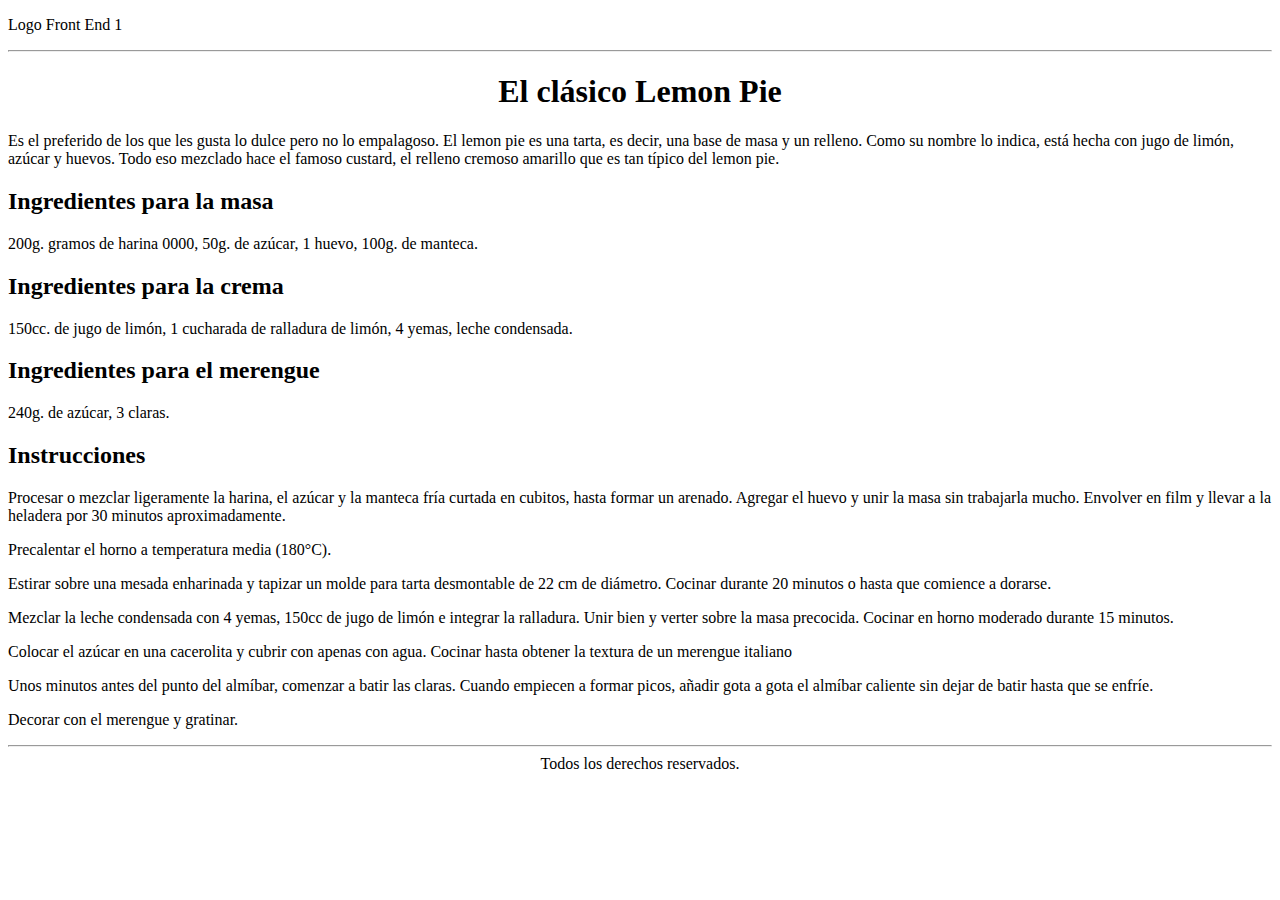
<file: index.html>
<!DOCTYPE html>
<html>
    <head>
        <meta charset="utf-8">
    </head>
    <body>
        <header>
            <p>Logo Front End 1</p>
        </header>
        <hr>
        <h1 align="center">El clásico Lemon Pie</h1>
        <p>Es el preferido de los que les gusta lo dulce pero no lo empalagoso. El lemon pie es una tarta, es decir, una base de masa y un relleno. Como su nombre lo indica, está hecha con jugo de limón, azúcar y huevos. Todo eso mezclado hace el famoso custard, el relleno cremoso amarillo que es tan típico del lemon pie.</p>
        <h2>Ingredientes para la masa</h2>
        <p>200g. gramos de harina 0000, 50g. de azúcar, 1 huevo, 100g. de manteca.</p>
        <h2>Ingredientes para la crema</h2>
        <p>150cc. de jugo de limón, 1 cucharada de ralladura de limón, 4 yemas, leche condensada.</p>
        <h2>Ingredientes para el merengue</h2>
        <p>240g. de azúcar, 3 claras.</p>
        <h2>Instrucciones</h2>
        <p>Procesar o mezclar ligeramente la harina, el azúcar y la manteca fría curtada en cubitos, hasta formar un arenado. Agregar el huevo y unir la masa sin trabajarla mucho. Envolver en film y llevar a la heladera por 30 minutos aproximadamente.</p>
        <p>Precalentar el horno a temperatura media (180°C).</p>
        <p>Estirar sobre una mesada enharinada y tapizar un molde para tarta desmontable de 22 cm de diámetro. Cocinar durante 20 minutos o hasta que comience a dorarse.</p>
        <p>Mezclar la leche condensada con 4 yemas, 150cc de jugo de limón e integrar la ralladura. Unir bien y verter sobre la masa precocida. Cocinar en horno moderado durante 15 minutos.</p>
        <p>Colocar el azúcar en una cacerolita y cubrir con apenas con agua. Cocinar hasta obtener la textura de un merengue italiano</p>
        <p>Unos minutos antes del punto del almíbar, comenzar a batir las claras. Cuando empiecen a formar picos, añadir gota a gota el almíbar caliente sin dejar de batir hasta que se enfríe.</p>
        <p>Decorar con el merengue y gratinar.</p>
        <hr>
        <footer align="center">Todos los derechos reservados.</footer>
    </body>
</html>
</file>
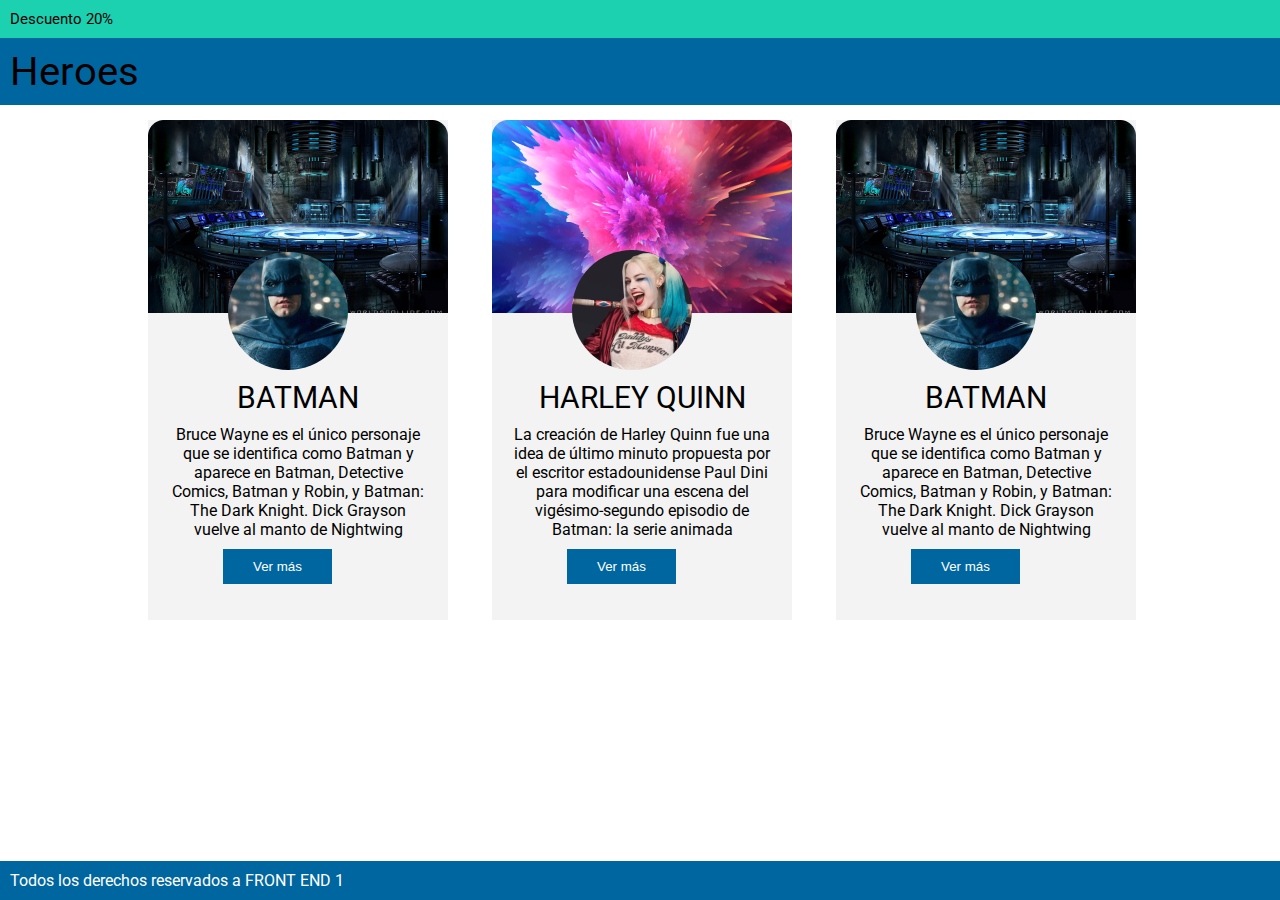
<file: Clase10-superheroes/index.html>
<!DOCTYPE html>
<html>
    <head>
        <meta charset="UTF-8">
        <meta http-equiv="X-UA-Compatible" content="IE=edge">
        <meta name="viewport" content="width=device-width, initial-scale=1.0">
        <link rel="stylesheet" href="css/styles.css">
        <link rel="stylesheet" href="https://use.fontawesome.com/releases/v5.8.1/css/all.css" integrity="sha384-50oBUHEmvpQ+1lW4y57PTFmhCaXp0ML5d60M1M7uH2+nqUivzIebhndOJK28anvf" crossorigin="anonymous">
        <title>Superheroes</title>
    </head>
</html>
<body>
    <header>
        <section class="header__discount">
            <p>Descuento 20%</p>
        </section>
        <section class="header__main-tittle">
            <p>Heroes</p>
        </section>
    </header>
    <main class="content">
        <article class="content__profile-box">
            <div class="content__profile-background">
                <img src="images/batman-background.png" alt="fondo perfil batman">
                <i class="fas fa-heart profile-background-icon"></i>
            </div>
            <div class="content__profile-picture">
                <img src="images/batman.png" alt="foto de perfil de batman">
            </div>
            <div class="content__profile-text">
                <p class="profile-name">batman</p>
                <p>Bruce Wayne es el único personaje que se identifica como Batman y aparece en Batman, Detective Comics, Batman y Robin, y Batman: The Dark Knight. Dick Grayson vuelve al manto de Nightwing</p>
                <button class="profile-button">Ver más</button>
            </div>
        </article>
        <article class="content__profile-box">
            <div class="content__profile-background">
                <img src="images/harley-quinn-background.png" alt="fondo perfil harley quinn">
                <i class="fas fa-heart profile-background-icon"></i>
            </div>
            <div class="content__profile-picture">
                <img src="images/harley-quinn.png" alt="foto de perfil de harley quinn">
            </div>
            <div class="content__profile-text">
                <p class="profile-name">harley quinn</p>
                <p>La creación de Harley Quinn fue una idea de último minuto propuesta por el escritor estadounidense Paul Dini para modificar una escena del vigésimo-segundo episodio de Batman: la serie animada</p>
                <button class="profile-button">Ver más</button>
            </div>
        </article>
        <article class="content__profile-box">
            <div class="content__profile-background">
                <img src="images/batman-background.png" alt="fondo perfil batman">
                <i class="fas fa-heart profile-background-icon"></i>
            </div>
            <div class="content__profile-picture">
                <img src="images/batman.png" alt="foto de perfil de batman">
            </div>
            <div class="content__profile-text">
                <p class="profile-name">batman</p>
                <p>Bruce Wayne es el único personaje que se identifica como Batman y aparece en Batman, Detective Comics, Batman y Robin, y Batman: The Dark Knight. Dick Grayson vuelve al manto de Nightwing</p>
                <button class="profile-button">Ver más</button>
            </div>
        </article>
    </main>
    <footer>
        <p>Todos los derechos reservados a FRONT END 1</p>
    </footer>
</body>
</file>
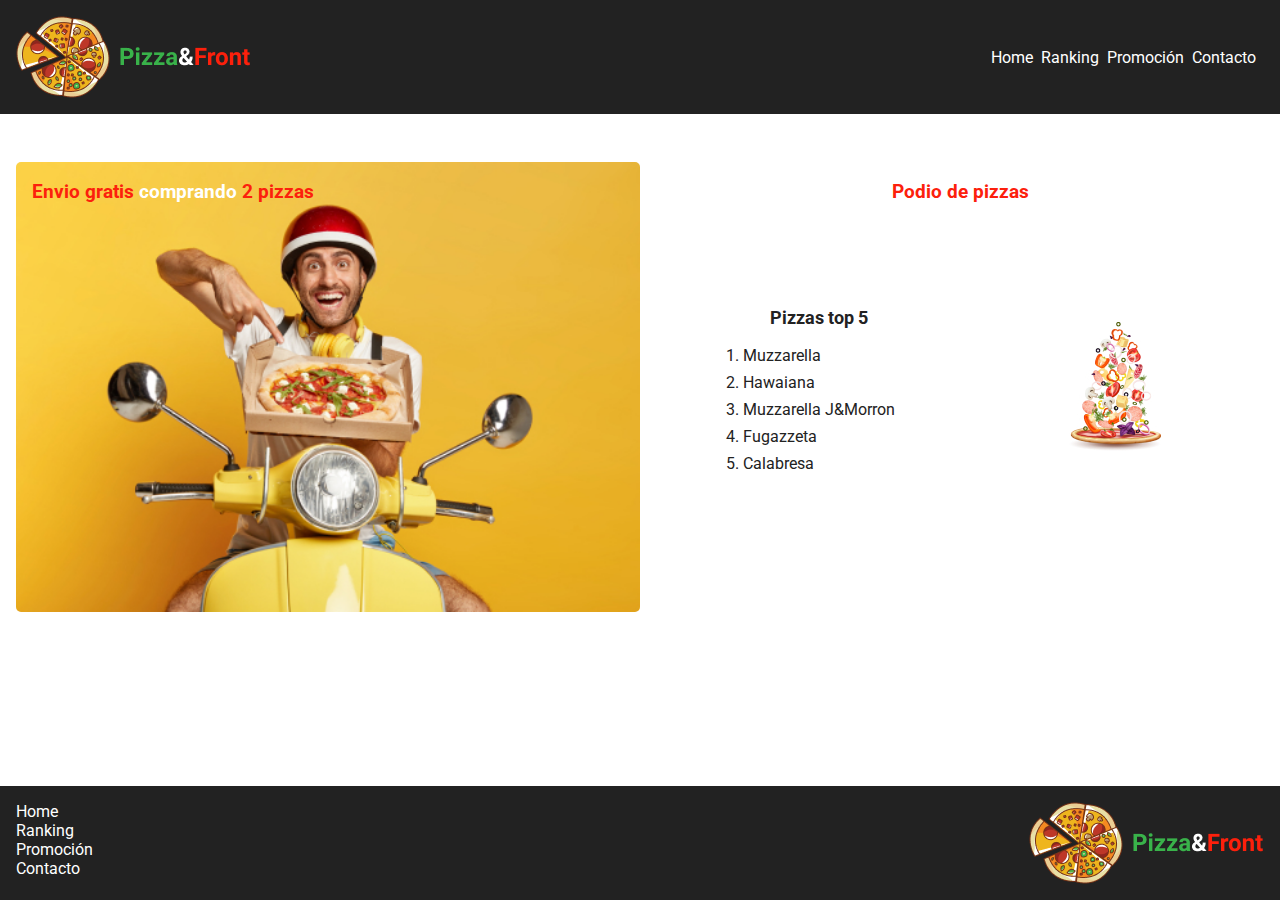
<file: Clase11-pizza/index.html>
<!DOCTYPE html>
<html>
    <head>
        <meta charset="UTF-8">
        <meta http-equiv="X-UA-Compatible" content="IE=edge">
        <meta name="viewport" content="width=device-width, initial-scale=1.0">
        <link rel="stylesheet" href="css/style.css">
        <link rel="stylesheet" href="https://use.fontawesome.com/releases/v5.8.1/css/all.css" integrity="sha384-50oBUHEmvpQ+1lW4y57PTFmhCaXp0ML5d60M1M7uH2+nqUivzIebhndOJK28anvf" crossorigin="anonymous">
        <title>Pizza&Front</title>
    </head>
</html>
<body>
    <header>
        <img src="img/Logo.png" alt="Logo Pizza & Front">
        <nav class="main-nav">
            <a href="">Home</a>
            <a href="">Ranking</a>
            <a href="">Promoción</a>
            <a href="">Contacto</a>
        </nav>
    </header>
    <main>
        <section class="main-content">
            <article class="delivery">
                <p>Envio gratis <span>comprando</span> 2 pizzas</p>
            </article>
            <article class="podium">
                <p>Podio de pizzas</p>
                <div class="position">
                    <div>
                        <p>Pizzas top 5</p>
                        <ol>
                            <li>Muzzarella</li>
                            <li>Hawaiana</li>
                            <li>Muzzarella J&Morron</li>
                            <li>Fugazzeta</li>
                            <li>Calabresa</li>
                        </ol>
                    </div>
                    <img src="img/PizzaFalling.jpg" alt="">
                </div>
            </article>
        </section>
    </main>
    <footer>
        <img src="img/Logo.png" alt="Logo Pizza & Front">
        <nav class="main-nav">
            <a href="">Home</a>
            <a href="">Ranking</a>
            <a href="">Promoción</a>
            <a href="">Contacto</a>
        </nav>
    </footer>
</body>
</file>
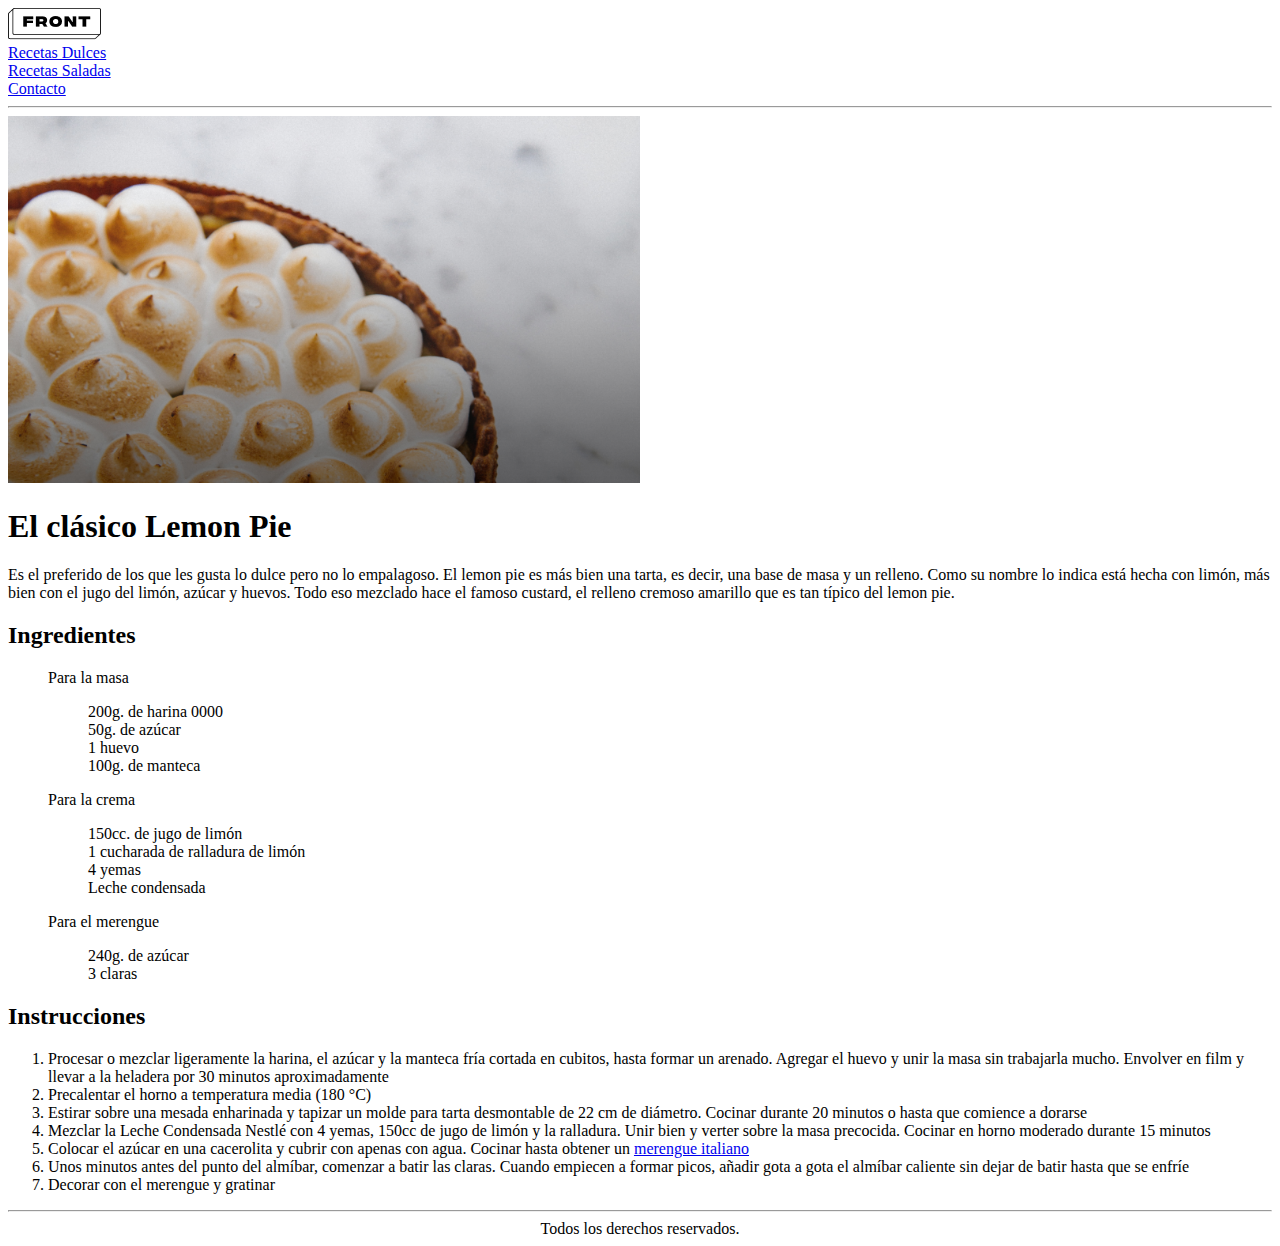
<file: Clase5-lemon-pie/index.html>
<!DOCTYPE html>
<html>
    <head>
        <meta charset="utf-8">
    </head>
    <body>
        <header>
            <img src="images/LOGO.png" alt="Logo Front"><br>
            <a href="https://www.recetasderechupete.com/todas/recetas/postres-dulces/" target="_blank">Recetas Dulces</a><br>
            <a href="https://www.maizena.com.ar/recetas/recetas-saladas.html" target="_blank">Recetas Saladas</a><br>
            <a href="mailto:ara.gonzalez92@gmail.com">Contacto</a>
        </header>
        <main>
            <hr>
            <img src="images/lemon-pie.png" alt="Lemon pie foto" width="50%" height="50%"><br>
            <h1>El clásico Lemon Pie</h1>
            <section>
                <p>Es el preferido de los que les gusta lo dulce pero no lo empalagoso. El lemon pie es más bien una tarta, es decir, una base de masa y un relleno. Como su nombre lo indica está hecha con limón, más bien con el jugo del limón, azúcar y huevos. Todo eso mezclado hace el famoso custard, el relleno cremoso amarillo que es tan típico del lemon pie.</p>
            </section>
            <section>
                <h2>Ingredientes</h2>
            <ul type="none">
                <li>
                    <p>Para la masa</p>
                    <ul type="none">
                        <li>200g. de harina 0000</li>
                        <li>50g. de azúcar</li>
                        <li>1 huevo</li>
                        <li>100g. de manteca</li>
                    </ul>
                </li>
                <li>
                    <p>Para la crema</p>
                    <ul type="none">
                        <li>150cc. de jugo de limón</li>
                        <li>1 cucharada de ralladura de limón</li>
                        <li>4 yemas</li>
                        <li>Leche condensada</li>
                    </ul>
                </li>
                <li>
                    <p>Para el merengue</p>
                    <ul type="none">
                        <li>240g. de azúcar</li>
                        <li>3 claras</li>
                    </ul>
                </li>
            </ul>
            </section>
            <section>
                <h2>Instrucciones</h2>
                <ol>
                    <li>Procesar o mezclar ligeramente la harina, el azúcar y la manteca fría cortada en cubitos, hasta formar un arenado. Agregar el huevo y unir la masa sin trabajarla mucho. Envolver en film y llevar a la heladera por 30 minutos aproximadamente</li>
                    <li>Precalentar el horno a temperatura media (180 °C)</li>
                    <li>Estirar sobre una mesada enharinada y tapizar un molde para tarta desmontable de 22 cm de diámetro. Cocinar durante 20 minutos o hasta que comience a dorarse</li>
                    <li>Mezclar la Leche Condensada Nestlé con 4 yemas, 150cc de jugo de limón y la ralladura. Unir bien y verter sobre la masa precocida. Cocinar en horno moderado durante 15 minutos</li>
                    <li>Colocar el azúcar en una cacerolita y cubrir con apenas con agua. Cocinar hasta obtener un <a href="https://www.mykaramelli.com/blog/receta-de-merengue-italiano-paso-a-paso/" target="_blank">merengue italiano</a></li>
                    <li>Unos minutos antes del punto del almíbar, comenzar a batir las claras. Cuando empiecen a formar picos, añadir gota a gota el almíbar caliente sin dejar de batir hasta que se enfríe</li>
                    <li>Decorar con el merengue y gratinar</li>
                </ol>
            </section>
            <hr>
        </main>
        <footer align="center">Todos los derechos reservados.</footer>
    </body>
</html>
</file>
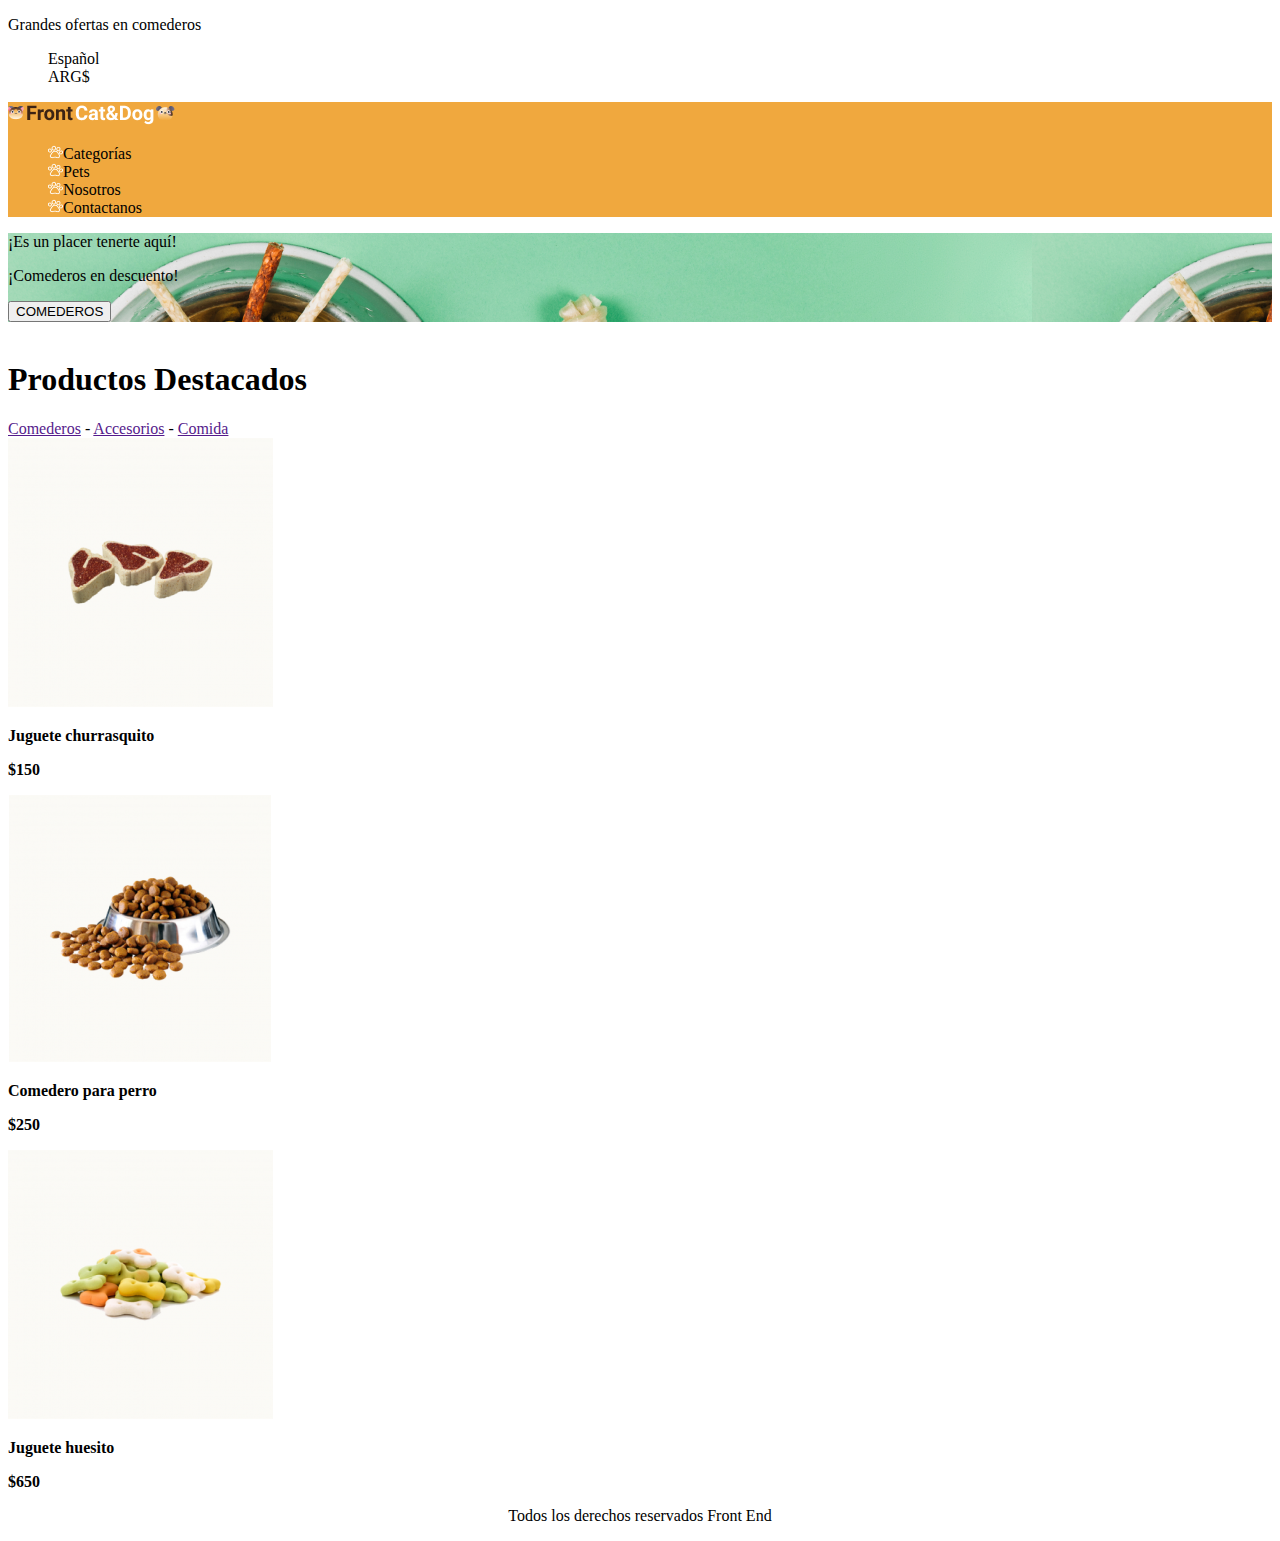
<file: Clase6-petshop/index.html>
<!DOCTYPE html>
<html>
<head>
    <meta charset="UTF-8">
    <meta http-equiv="X-UA-Compatible" content="IE=edge">
    <meta name="viewport" content="width=device-width, initial-scale=1.0">
    <title>FrontCat&Dog</title>
</head>
<body>
    <header>
        <section>
            <p>Grandes ofertas en comederos</p>
            <nav>
                <ul type="none">
                    <li>Español</li>
                    <li>ARG$</li>
                </ul>
            </nav>
        </section>
        <section style="background: #F0A83E;">
            <img src="img/logo.png" alt="FrontCat&Dog logo">
            <nav>
                <ul type="none">
                    <li><img src="img/pawprint.png" alt="huella menú">Categorías</li>
                    <li><img src="img/pawprint.png" alt="huella menú">Pets</li>
                    <li><img src="img/pawprint.png" alt="huella menú">Nosotros</li>
                    <li><img src="img/pawprint.png" alt="huella menú">Contactanos</li>
                </ul>
            </nav>
        </section>
    </header>
    <main>
        <section style="background-image: url('img/banner.png');">
            <p>¡Es un placer tenerte aquí!</p>
            <p>¡Comederos en descuento!</p>
            <button>COMEDEROS</button>
        </section>
        <section>
            <img src="img/pawprint.png" alt="Huella sección productos">
            <h1>Productos Destacados</h1>
            <a href="">Comederos</a> <span>-</span> 
            <a href="">Accesorios</a> <span>-</span> 
            <a href="">Comida</a>
            <div>
                <img src="img/churrasquito.png" alt="Juguete churrasquito">
                <p><b>Juguete churrasquito</b></p>
                <p><b>$150</b></p>
            </div>
            <div>
                <img src="img/comedero.png" alt="Comedero para perro">
                <p><b>Comedero para perro</b></p>
                <p><b>$250</b></p>
            </div>
            <div>
                <img src="img/huesito.png" alt="Juguete huesito">
                <p><b>Juguete huesito</b></p>
                <p><b>$650</b></p>
            </div>
        </section>
    </main>
    <footer>
        <p align="center">Todos los derechos reservados Front End</p>
    </footer>
</body>
</html>
</file>
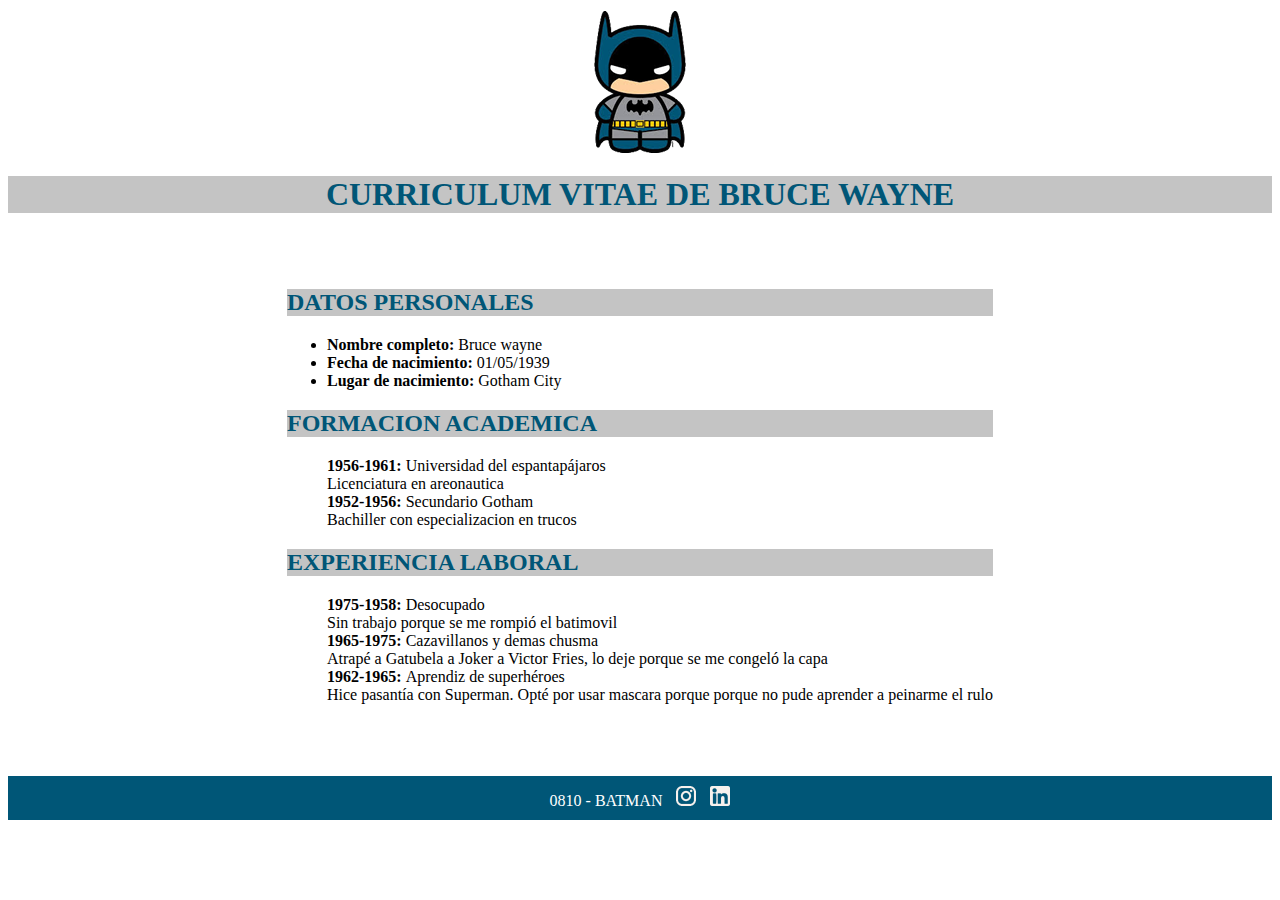
<file: Clase7-cv-bruce-wayne/index.html>
<!DOCTYPE html>
<html lang="en">
<head>
    <meta charset="UTF-8">
    <meta http-equiv="X-UA-Compatible" content="IE=edge">
    <meta name="viewport" content="width=device-width, initial-scale=1.0">
    <title>Bruce Wayne</title>
    <link href="css/styles.css" rel="stylesheet" >
</head>
<body>
    <header>
        <img src="img/Logo Batman.png" alt="Logo_Batman_Bruce Wayne">
        <h1 class="title-subtitle">Curriculum Vitae de Bruce Wayne</h1>
    </header>
    <main>
        <section>
            <article>
                <h2 class="title-subtitle">Datos personales</h2>
                <ul type="bullet">
                    <li><b>Nombre completo: </b>Bruce wayne</li>
                    <li><b>Fecha de nacimiento: </b>01/05/1939</li>
                    <li><b>Lugar de nacimiento: </b>Gotham City</li>
                </ul>
            </article>
                
            <article>
                <h2 class="title-subtitle">Formacion Academica</h2>
                <ul type="none">
                    <li><b>1956-1961: </b>Universidad del espantapájaros</li>
                    <li class="iden">Licenciatura en areonautica</li>
                    <li><b>1952-1956: </b>Secundario Gotham</li>
                    <li class="iden">Bachiller con especializacion en trucos</li>
                </ul>
            </article>
            
            <article>
                <h2 class="title-subtitle">Experiencia Laboral</h2>
                <ul type="none">
                    <li><b>1975-1958: </b>Desocupado</li>
                    <li class="iden">Sin trabajo porque se me rompió el batimovil</li>
                    <li><b>1965-1975: </b>Cazavillanos y demas chusma</li>
                    <li class="iden">Atrapé a Gatubela a Joker a Victor Fries, lo deje porque se me congeló la capa</li>
                    <li><b>1962-1965: </b>Aprendiz de superhéroes</li>
                    <li class="iden">Hice pasantía con Superman. Opté por usar mascara porque porque no pude aprender a peinarme el rulo</li>
                </ul>
            </article>
        </section>
    </main>
    <footer>
        <span>0810 - BATMAN</span>
        <img class="icono" src="img/ico_instagram.png" alt="Instagram ícono">
        <img class="icono" src="img/ico_linkedin.png" alt="LinkedIn ícono">
    </footer>
</body>
</html>
</file>
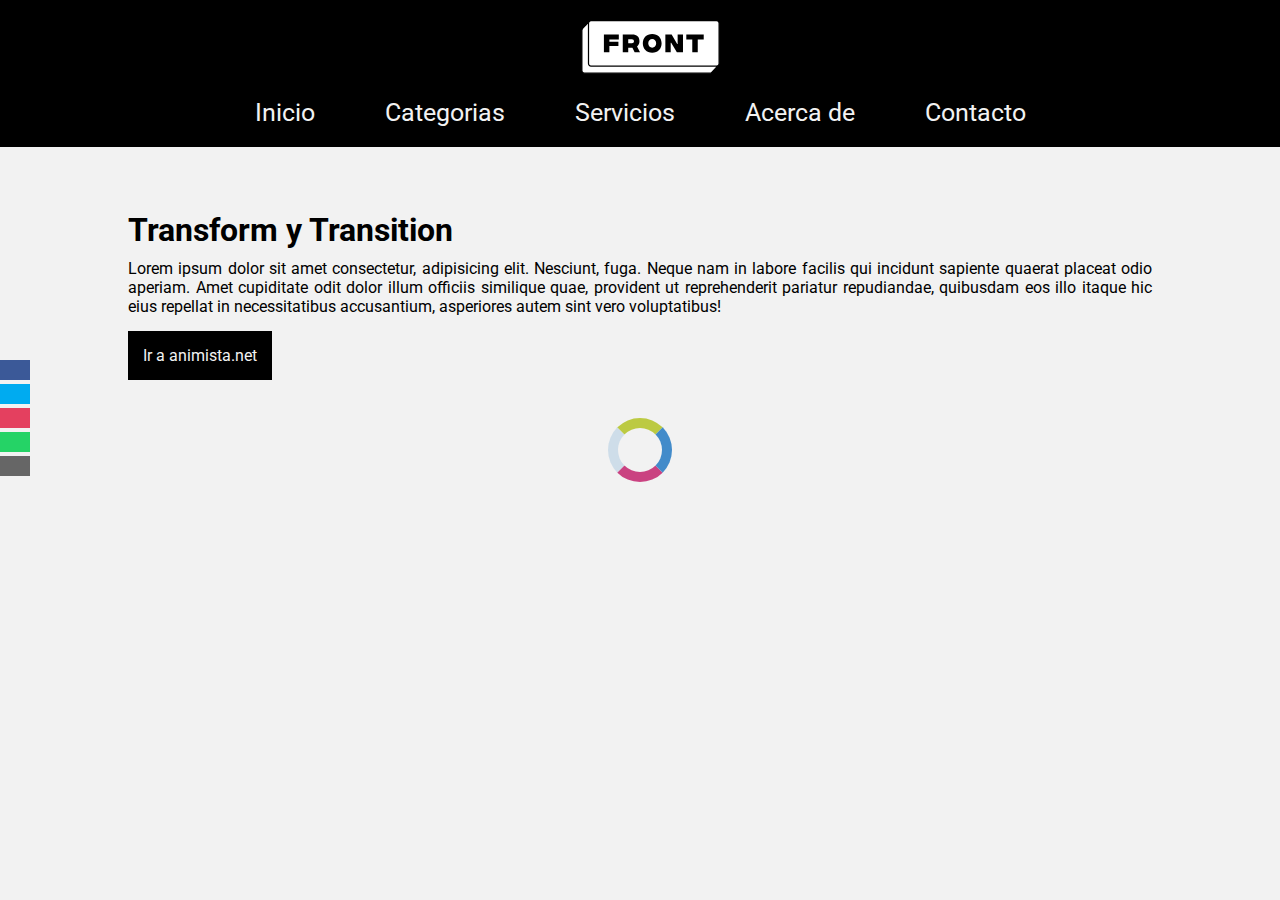
<file: clase_19_animaciones/index.html>
<!DOCTYPE html>
<html lang="es">
<head>
    <meta charset="UTF-8">
    <meta http-equiv="X-UA-Compatible" content="IE=edge">
    <meta name="viewport" content="width=device-width, initial-scale=1.0">
    <title>CSS avanzado</title>
    <link rel="stylesheet" href="https://use.fontawesome.com/releases/v5.15.3/css/all.css" integrity="sha384-SZXxX4whJ79/gErwcOYf+zWLeJdY/qpuqC4cAa9rOGUstPomtqpuNWT9wdPEn2fk" crossorigin="anonymous">
    <link rel="stylesheet" href="./css/style_base.css">

</head>
<body >
    <header>
        <img class="logo" src="img/logo.svg" alt="">
		<nav>
			<ul>
				<li><a href="#">Inicio</a></li>
				<li><a href="#">Categorias</a></li>
				<li><a href="#">Servicios</a></li>
				<li><a href="#">Acerca de</a></li>
				<li><a href="#">Contacto</a></li>
			</ul>
		</nav>
	</header>
    <aside class="social">
		<ul>
			<li><a href="#" target="_blank" class="icon-facebook"><i class="fab fa-facebook"></i></a></li>
			<li><a href="#" target="_blank" class="icon-twitter"><i class="fab fa-twitter"></i></a></li>
			<li><a href="#" target="_blank" class="icon-instagram"><i class="fas fa-camera"></i></a></li>
			<li><a href="#" target="_blank" class="icon-whatsapp"><i class="fas fa-comment"></i></a></li>
			<li><a href="mailto:lromiglia@digitalhouse.com" class="icon-mail"><i class="fas fa-envelope"></i></a></li>
		</ul>
    </aside>
    <section class="container ">
        <h1>Transform y Transition</h1>
        <p>Lorem ipsum dolor sit amet consectetur, adipisicing elit. Nesciunt, fuga. Neque nam in labore facilis qui incidunt sapiente quaerat placeat odio aperiam. Amet cupiditate odit dolor illum officiis similique quae, provident ut reprehenderit pariatur repudiandae, quibusdam eos illo itaque hic eius repellat in necessitatibus accusantium, asperiores autem sint vero voluptatibus!</p>
        <a href="https://animista.net/" target="_blank">Ir a animista.net</a>
        
    </section>
    <span class="spinner"></span>
</body>
</html>
</file>
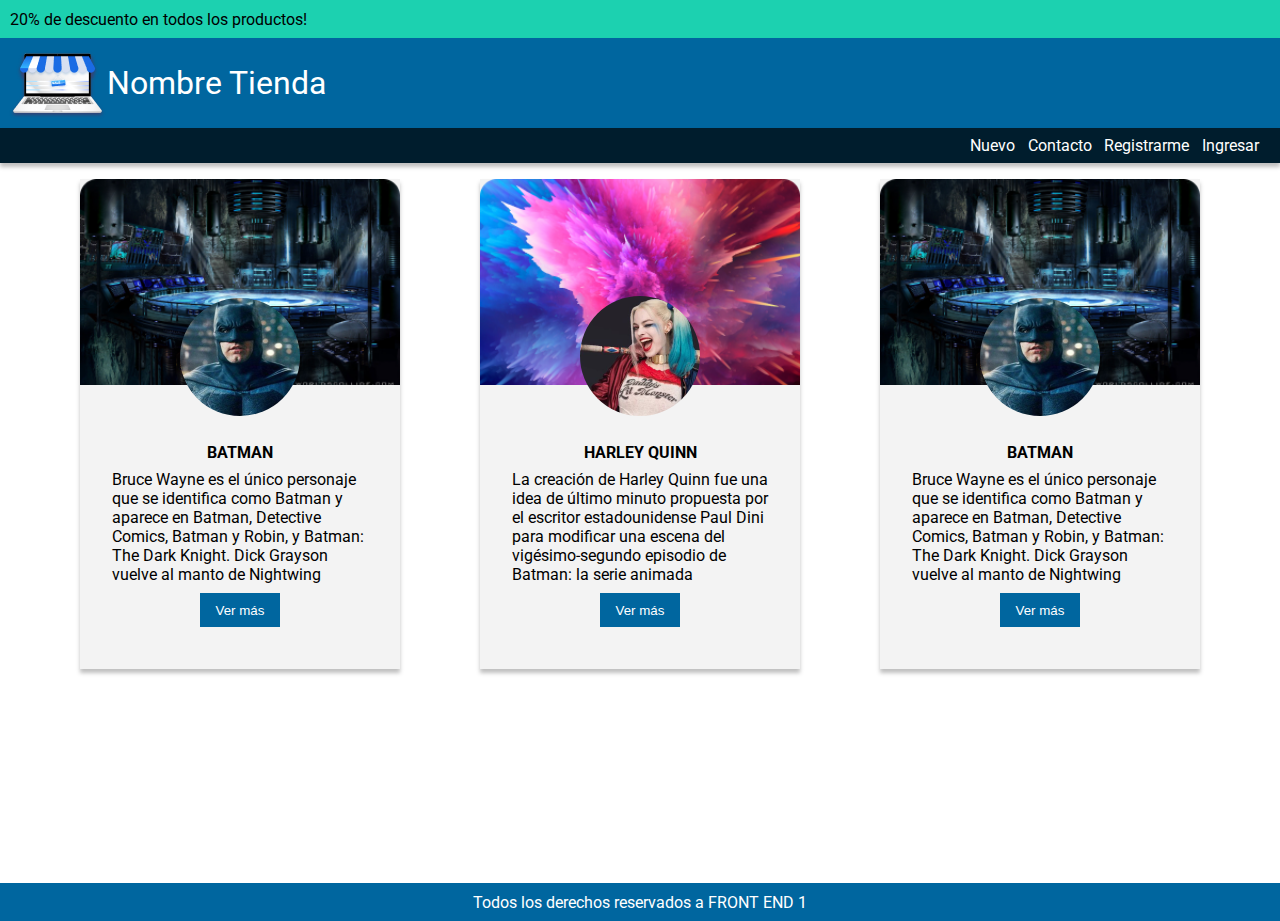
<file: superheroes/index.html>
<!DOCTYPE html>
<html>
    <head>
        <meta charset="UTF-8">
        <meta http-equiv="X-UA-Compatible" content="IE=edge">
        <meta name="viewport" content="width=device-width, initial-scale=1.0">
        <link rel="stylesheet" href="css/styles.css">
        <link rel="stylesheet" href="css/shared.css">
        <link rel="stylesheet" href="https://use.fontawesome.com/releases/v5.8.1/css/all.css" integrity="sha384-50oBUHEmvpQ+1lW4y57PTFmhCaXp0ML5d60M1M7uH2+nqUivzIebhndOJK28anvf" crossorigin="anonymous">
        <title>Superheroes</title>
    </head>
</html>
<body>
    <header>
        <section class="header__discount">
            <p>20% de descuento en todos los productos!</p>
        </section>
        <section class="header__main-section">
            <img src="images/Logo.png" alt="Logo de la tienda">
            <p>Nombre Tienda</p>
        </section>
        <nav class="header__nav">
            <a class="current-link" href="#">Superheroes</a>
            <a href="add-super.html">Nuevo</a>
            <a href="contacto.html">Contacto</a>
            <a href="registro.html">Registrarme</a>
            <a href="login.html">Ingresar</a>
        </nav>
    </header>
    <main>
        <section class="heroes-card">
            <article class="card__profile-box">
                <div class="card__profile-header">
                    <img class="header-background" src="images/batman-background.png" alt="fondo perfil batman">
                    <i class="fas fa-heart header-heart"></i>
                    <img class="header-picture" src="images/batman.png" alt="foto de perfil de batman">
                </div>
                <div class="card__profile-body">
                    <p class="hero-name">batman</p>
                    <p class="hero-description">Bruce Wayne es el único personaje que se identifica como Batman y aparece en Batman, Detective Comics, Batman y Robin, y Batman: The Dark Knight. Dick Grayson vuelve al manto de Nightwing</p>
                    <button class="body-button">Ver más</button>
                </div>
            </article>
            <article class="card__profile-box">
                <div class="card__profile-header">
                    <img class="header-background" src="images/harley-quinn-background.png" alt="fondo perfil batman">
                    <i class="fas fa-heart header-heart"></i>
                    <img class="header-picture" src="images/harley-quinn.png" alt="foto de perfil de harley quinn">
                </div>
                <div class="card__profile-body">
                    <p class="hero-name">harley quinn</p>
                    <p class="hero-description">La creación de Harley Quinn fue una idea de último minuto propuesta por el escritor estadounidense Paul Dini para modificar una escena del vigésimo-segundo episodio de Batman: la serie animada</p>
                    <button class="body-button">Ver más</button>
                </div>
            </article>
            <article class="card__profile-box">
                <div class="card__profile-header">
                    <img class="header-background" src="images/batman-background.png" alt="fondo perfil batman">
                    <i class="fas fa-heart header-heart"></i>
                    <img class="header-picture" src="images/batman.png" alt="foto de perfil de batman">
                </div>
                <div class="card__profile-body">
                    <p class="hero-name">batman</p>
                    <p class="hero-description">Bruce Wayne es el único personaje que se identifica como Batman y aparece en Batman, Detective Comics, Batman y Robin, y Batman: The Dark Knight. Dick Grayson vuelve al manto de Nightwing</p>
                    <button class="body-button">Ver más</button>
                </div>
            </article>
        </section>
    </main>
    <footer>
        <p>Todos los derechos reservados a FRONT END 1</p>
    </footer>
</body>
</file>
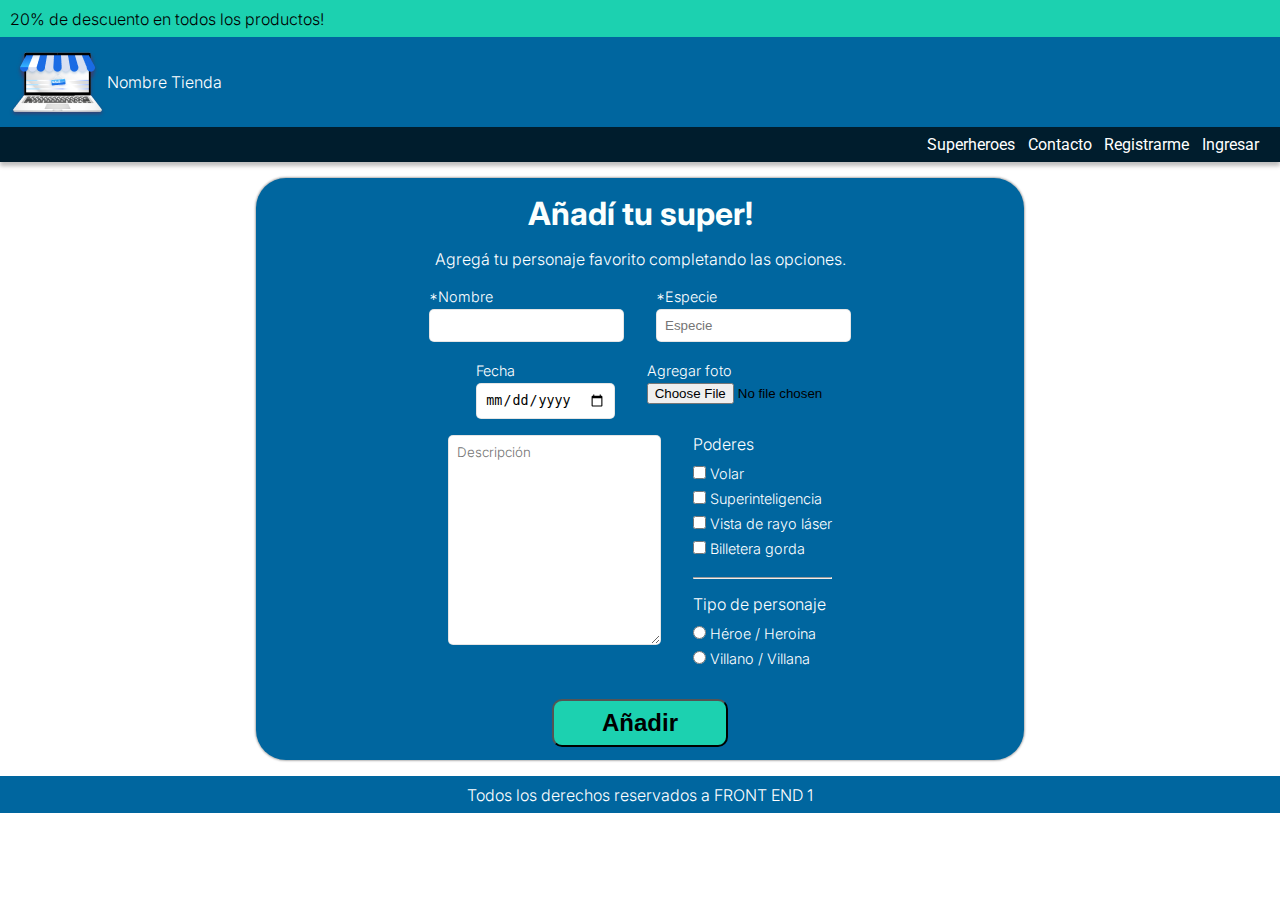
<file: superheroes/add-super.html>
<!DOCTYPE html>
<html>
    <head>
        <meta charset="UTF-8">
        <meta http-equiv="X-UA-Compatible" content="IE=edge">
        <meta name="viewport" content="width=device-width, initial-scale=1.0">
        <link rel="stylesheet" href="css/add-super.css">
        <link rel="stylesheet" href="css/shared.css">
        <link rel="stylesheet" href="https://use.fontawesome.com/releases/v5.8.1/css/all.css" integrity="sha384-50oBUHEmvpQ+1lW4y57PTFmhCaXp0ML5d60M1M7uH2+nqUivzIebhndOJK28anvf" crossorigin="anonymous">
        <title>Superheroes</title>
    </head>
</html>
<body>
    <header>
        <section class="header__discount">
            <p>20% de descuento en todos los productos!</p>
        </section>
        <section class="header__main-section">
            <img src="images/Logo.png" alt="Logo de la tienda">
            <p>Nombre Tienda</p>
        </section>
        <nav class="header__nav">
            <a href="index.html">Superheroes</a>
            <a class="current-link" href="#">Nuevo</a>
            <a href="contacto.html">Contacto</a>
            <a href="registro.html">Registrarme</a>
            <a href="login.html">Ingresar</a>
        </nav>
    </header>
    <main>
        <form action="">
            <h1>Añadí tu super!</h1>
            <p class="descripcion">Agregá tu personaje favorito completando las opciones.</p>
            <div class="flex-center">
                <div>
                    <label for="nombre">*Nombre</label><br>
                    <input type="text" id="nombre" name="nombre">
                </div>
                <div></div>
                <div class="separate-content">
                    <label for="especie">*Especie</label><br>
                    <input type="text" id="especie" name="especie" placeholder="Especie">
                </div>
            </div>
            <div class="flex-center date-file-content">
                <div>
                    <label for="fecha">Fecha</label><br>
                    <input type="date" id="fecha" name="fecha">
                </div>
                <div class="file separate-content">
                    <label for="foto">Agregar foto</label><br>
                    <input type="file" id="foto" name="foto">
                </div>
            </div>
            <div class="flex-center">
                <div>
                    <textarea name="descripcion" placeholder="Descripción" rows="12"></textarea>
                </div>
                <div class="separate-content">
                    <div class="m-b">
                        <!-- checkbox -->
                        <p class="categoria">Poderes</p>
                        <input type="checkbox" name="poderes" value="volar" id="volar">
                        <label for="volar">Volar</label><br>
                        <input type="checkbox" name="poderes" value="superInteligencia" id="superinteligencia">
                        <label for="superinteligencia">Superinteligencia</label><br>
                        <input type="checkbox" name="poderes" value="vistaRayoLaser" id="rayolaser">
                        <label for="rayolaser">Vista de rayo láser</label><br>
                        <input type="checkbox" name="poderes" value="billeteraGorda" id="billeteragorda">
                        <label for="rayolaser">Billetera gorda</label><br>
                    </div>
                    <hr>
                    <div class="m-t">
                        <p class="categoria">Tipo de personaje</p>
                        <!-- Radio Button -->
                        <input type="radio" name="personaje" value="heroe" id="heroe">
                        <label for="heroe">Héroe / Heroina</label><br>
                        <input type="radio" name="personaje" value="villano" id="villano">
                        <label for="villano">Villano / Villana</label><br>
                    </div>
                </div>
            </div>
            <div class="flex-center">
                <button type="submit">Añadir</button>
                <div></div>
            </div>
        </form>
    </main>
    <footer>
        <p>Todos los derechos reservados a FRONT END 1</p>
    </footer>
</body>
</file>
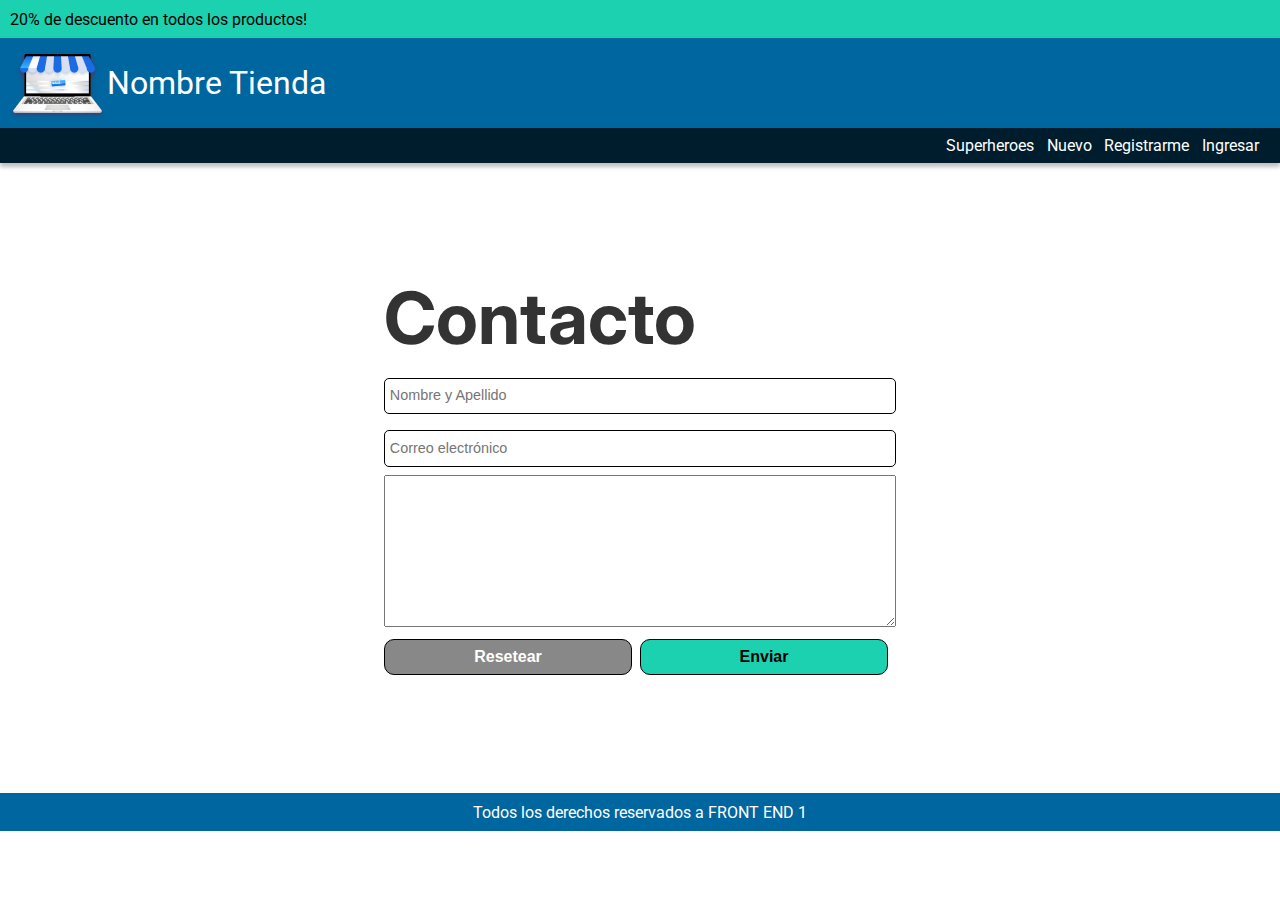
<file: superheroes/contacto.html>
<!DOCTYPE html>
<html>
    <head>
        <meta charset="UTF-8">
        <meta http-equiv="X-UA-Compatible" content="IE=edge">
        <meta name="viewport" content="width=device-width, initial-scale=1.0">
        <link rel="stylesheet" href="css/forms-shared.css">
        <link rel="stylesheet" href="css/shared.css">
        <link rel="stylesheet" href="https://use.fontawesome.com/releases/v5.8.1/css/all.css" integrity="sha384-50oBUHEmvpQ+1lW4y57PTFmhCaXp0ML5d60M1M7uH2+nqUivzIebhndOJK28anvf" crossorigin="anonymous">
        <title>Superheroes</title>
    </head>
</html>
<body>
    <header>
        <section class="header__discount">
            <p>20% de descuento en todos los productos!</p>
        </section>
        <section class="header__main-section">
            <img src="images/Logo.png" alt="Logo de la tienda">
            <p>Nombre Tienda</p>
        </section>
        <nav class="header__nav">
            <a href="index.html">Superheroes</a>
            <a href="add-super.html">Nuevo</a>
            <a class="current-link" href="#">Contacto</a>
            <a href="registro.html">Registrarme</a>
            <a href="login.html">Ingresar</a>
        </nav>
    </header>
    <main>
        <section id="login-form">
            <form action="">
                <h1>Contacto</h1>
                <div>
                    <input
                        type="text"
                        id="nombreCompleto"
                        name="nombreCompleto"
                        placeholder="Nombre y Apellido"
                        class="box-input">
                </div>
                <div>
                    <input
                        type="email"
                        id="email"
                        name="email"
                        placeholder="Correo electrónico"
                        class="box-input">
                </div>
                <div>
                    <textarea name="contactoText" id="contactoText" rows="10"></textarea>
                </div>
                <div class="buttons-content">
                    <button class="reset-submit-button" type="reset">Resetear</button>
                    <button class="reset-submit-button" type="submit">Enviar</button>
                </div>
            </form>
        </section>
    </main>
    <footer>
        <p>Todos los derechos reservados a FRONT END 1</p>
    </footer>
</body>
</file>
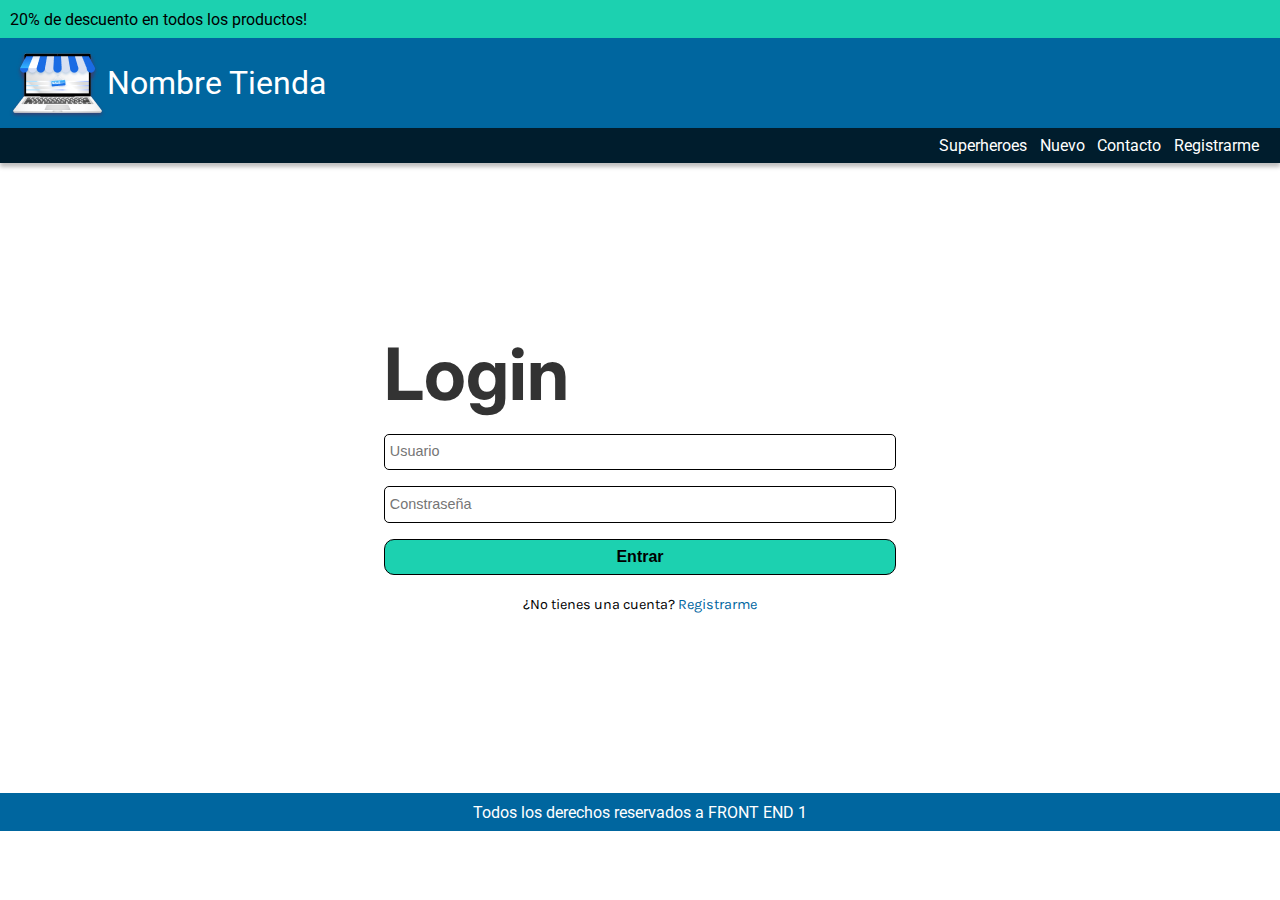
<file: superheroes/login.html>
<!DOCTYPE html>
<html>
    <head>
        <meta charset="UTF-8">
        <meta http-equiv="X-UA-Compatible" content="IE=edge">
        <meta name="viewport" content="width=device-width, initial-scale=1.0">
        <link rel="stylesheet" href="css/forms-shared.css">
        <link rel="stylesheet" href="css/shared.css">
        <link rel="stylesheet" href="https://use.fontawesome.com/releases/v5.8.1/css/all.css" integrity="sha384-50oBUHEmvpQ+1lW4y57PTFmhCaXp0ML5d60M1M7uH2+nqUivzIebhndOJK28anvf" crossorigin="anonymous">
        <title>Superheroes</title>
    </head>
</html>
<body>
    <header>
        <section class="header__discount">
            <p>20% de descuento en todos los productos!</p>
        </section>
        <section class="header__main-section">
            <img src="images/Logo.png" alt="Logo de la tienda">
            <p>Nombre Tienda</p>
        </section>
        <nav class="header__nav">
            <a href="index.html">Superheroes</a>
            <a href="add-super.html">Nuevo</a>
            <a href="contacto.html">Contacto</a>
            <a href="registro.html">Registrarme</a>
            <a class="current-link" href="#">Ingresar</a>
        </nav>
    </header>
    <main>
        <section id="login-form">
            <form action="">
                <h1>Login</h1>
                <div>
                    <input
                        type="text"
                        id="usuario"
                        name="usuario"
                        placeholder="Usuario"
                        class="box-input">
                </div>
                <div>
                    <input
                        type="password"
                        id="constraseña"
                        name="constraseña"
                        placeholder="Constraseña"
                        class="box-input">
                </div>
                <div class="buttons-content">
                    <button class="login-button" type="submit">Entrar</button>
                </div>
                <p class="register-text">¿No tienes una cuenta? <a href="registro.html">Registrarme</a></p>
            </form>
        </section>
    </main>
    <footer>
        <p>Todos los derechos reservados a FRONT END 1</p>
    </footer>
</body>
</file>
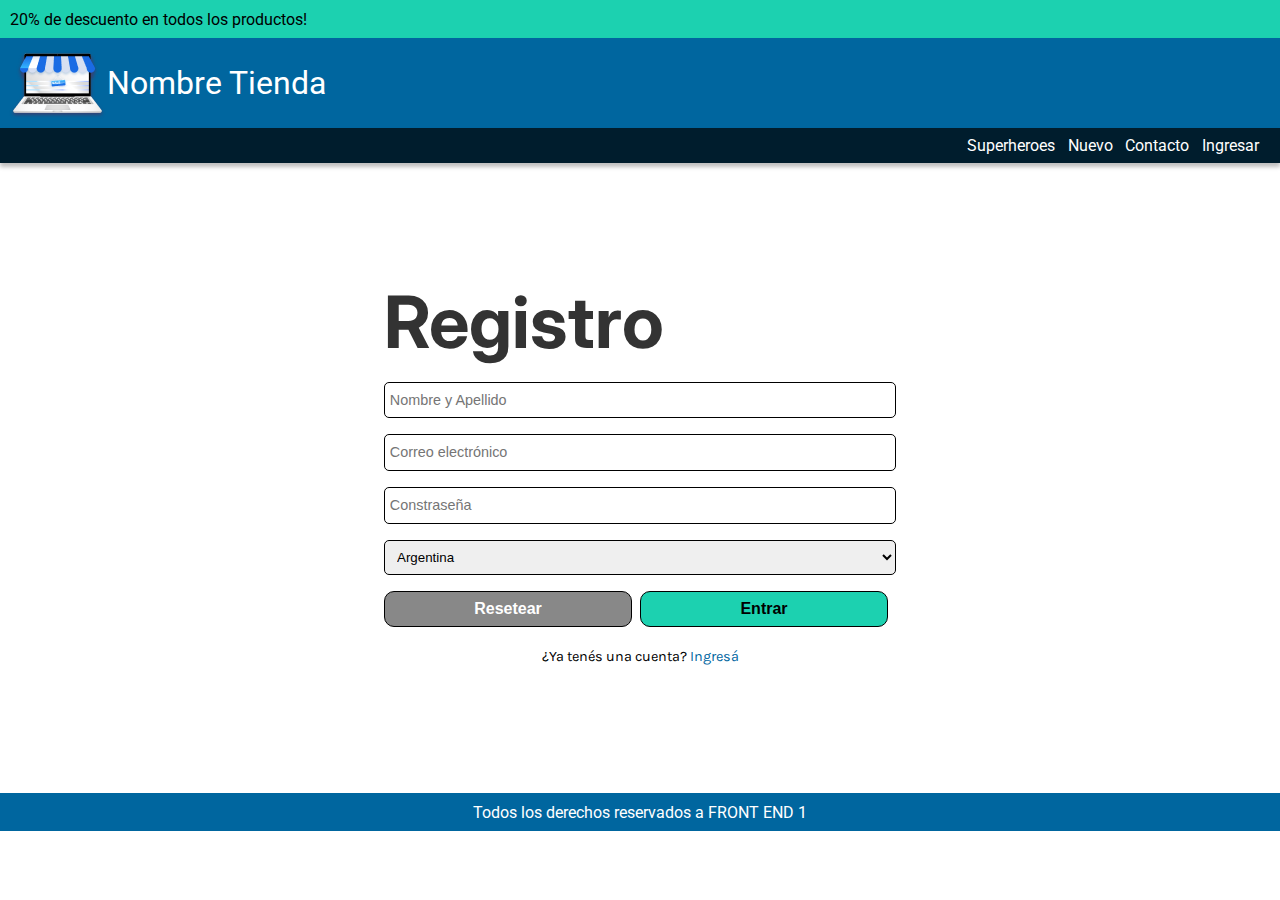
<file: superheroes/registro.html>
<!DOCTYPE html>
<html>
    <head>
        <meta charset="UTF-8">
        <meta http-equiv="X-UA-Compatible" content="IE=edge">
        <meta name="viewport" content="width=device-width, initial-scale=1.0">
        <link rel="stylesheet" href="css/forms-shared.css">
        <link rel="stylesheet" href="css/shared.css">
        <link rel="stylesheet" href="https://use.fontawesome.com/releases/v5.8.1/css/all.css" integrity="sha384-50oBUHEmvpQ+1lW4y57PTFmhCaXp0ML5d60M1M7uH2+nqUivzIebhndOJK28anvf" crossorigin="anonymous">
        <title>Superheroes</title>
    </head>
</html>
<body>
    <header>
        <section class="header__discount">
            <p>20% de descuento en todos los productos!</p>
        </section>
        <section class="header__main-section">
            <img src="images/Logo.png" alt="Logo de la tienda">
            <p>Nombre Tienda</p>
        </section>
        <nav class="header__nav">
            <a href="index.html">Superheroes</a>
            <a href="add-super.html">Nuevo</a>
            <a href="contacto.html">Contacto</a>
            <a class="current-link" href="#">Registrarme</a>
            <a href="login.html">Ingresar</a>
        </nav>
    </header>
    <main>
        <section id="login-form">
            <form action="">
                <h1>Registro</h1>
                <div>
                    <input
                        type="text"
                        id="nombreCompleto"
                        name="nombreCompleto"
                        placeholder="Nombre y Apellido"
                        class="box-input">
                </div>
                <div>
                    <input
                        type="email"
                        id="email"
                        name="email"
                        placeholder="Correo electrónico"
                        class="box-input">
                </div>
                <div>
                    <input
                        type="password"
                        id="constraseña"
                        name="constraseña"
                        placeholder="Constraseña"
                        class="box-input">
                </div>
                <div>
                    <select
                        id="pais"
                        name="pais"
                        class="box-select">
                        <option value="argentina">Argentina</option>
                        <option value="colombia">Colombia</option>
                        <option value="brasil">Brasil</option>
                    </select>

                </div>
                <div class="buttons-content">
                    <button class="reset-submit-button" type="reset">Resetear</button>
                    <button class="reset-submit-button" type="submit">Entrar</button>
                </div>
                <p class="register-text">¿Ya tenés una cuenta? <a href="login.html">Ingresá</a></p>
            </form>
        </section>
    </main>
    <footer>
        <p>Todos los derechos reservados a FRONT END 1</p>
    </footer>
</body>
</file>
<file: Clase10-superheroes/css/styles.css>
@import url('https://fonts.googleapis.com/css2?family=Roboto:ital,wght@0,300;0,400;0,500;0,700;1,300;1,400;1,500;1,700&display=swap');

* {
    box-sizing: border-box;
    margin: 0;
}

body {
    font-family: 'Roboto', sans-serif;
}

header {
    position: fixed;
    top: 0;
    width: 100%;
}

.header__discount {
    background: #1CD1B0;
    color: #000;
    font-size: 15px;
    padding: 10px;
}

.header__main-tittle {
    background: #00669F;
    color: #000;
    font-size: 40px;
    font-weight: 400;
    padding: 10px;
}

.content {
    display: inline;
    position: relative;
    top: 100px;
    bottom: 100px;
    left: 10%;
    width: 100%;
}

.content>article {
    display: inline-block;
    text-align: center;
    margin: 20px;
}

.content__profile-box {
    background: #F3F3F3;
    height: 500px;
    width: 300px;
    position: relative;
}

.content__profile-background {
    height: 200px;
}

.content__profile-picture img {
    border-radius: 50%;
    position: absolute;
    left: 80px;
    bottom: 250px;
}

.profile-background-icon {
    color: rgb(255, 0, 0);
    position: absolute;
    top: 10px;
    left: 10px;
}

.content__profile-text {
    position: relative;
    top: 60px;
    padding: 0 20px;
}

.profile-name {
    text-align: center;
    text-transform: uppercase;
    font-size: 30px;
    margin-bottom: 10px;
}

.profile-button {
    background: #00669F;
    border: none;
    color: #fff;
    margin: 10px 0;
    padding: 10px 30px;
    position: absolute;
    left: 25%;
}

footer {
    background: #00669F;
    color: #fff;
    font-size: 16px;
    padding: 10px;
    position: fixed;
    bottom: 0;
    width: 100%;
}
</file>
<file: Clase11-pizza/css/style.css>
@import url('https://fonts.googleapis.com/css2?family=Roboto:ital,wght@0,300;0,400;0,500;0,700;1,300;1,400;1,500;1,700&display=swap');

* {
    box-sizing: border-box;
    margin: 0;
    padding: 0;
}

body {
    font-family: 'Roboto', sans-serif;
}

header {
    background-color: #222222;
    display: flex;
    justify-content: space-between;
    padding: 1rem;
}

header .main-nav {
    color: #fff;
    display: flex;
    align-items: center;
}

.main-nav a {
    text-decoration: none;
    color: #fff;
}

header .main-nav a {
    margin-right: 0.5rem;
}

.main-content {
    display: flex;
    margin: 3rem 1rem;
}

.main-content article {
    width: 50vw;
    height: 50vh;
    border-radius: 5px;
}

.delivery {
    background-image: url('../img/delivery.jpg');
    background-repeat: no-repeat;
    background-position: center;
    background-size: cover;
}

.delivery p,
.podium p {
    color: #FC200C;
    font-weight: 700;
    font-size: 1.2rem;
    line-height: 28px;
    margin: 1rem 0 0 1rem;
}

.delivery span {
    color: #fff;
}

.podium {
    background-color: #fff;
}

.podium p {
    text-align: center;
}

.position {
    height: 80%;
    display: flex;
    justify-content: space-around;
    align-items: center;
    margin: 0 1rem;
}

.position p {
    font-size: 1.1rem;
    font-weight: 700;
    text-align: center;
    color: #222222;
    line-height: 23px;
    margin: 1rem 0;
}

.position ol li {
    font-size: 1rem;
    line-height: 19px;
    color: #222222;
    margin: 0.5rem 0;
}

footer {
    background-color: #222222;
    display: flex;
    justify-content: space-between;
    padding: 1rem;
    position: fixed;
    bottom: 0;
    width: 100vw;
}

footer .main-nav {
    color: #fff;
    display: flex;
    flex-flow: column nowrap;
}

footer img {
    order: 1;
    align-self: center;
}
</file>
<file: Clase7-cv-bruce-wayne/css/styles.css>
body {
  font-family: "Times New Roman", Times, serif;
}

header {
  margin-bottom: 3.5rem;
}
header img {
  display: block;
  margin: 0 auto;
}
header h1 {
  font-size: 2rem;
  text-align: center;
}

.title-subtitle {
  text-transform: uppercase;
  color: #005677;
  background-color: #C4C4C4;
}
.title-subtitle .iden {
  margin-left: 80px;
}

main {
  display: flex;
  flex-flow: column wrap;
  justify-content: center;
  align-items: center;
}
main h2 {
  font-size: 1.5rem;
}

footer {
  background: #005677;
  color: #FFFFFF;
  text-align: center;
  margin-top: 3.5rem;
  padding: 10px 0;
}
footer .icono {
  margin-left: 10px;
}

/*# sourceMappingURL=styles.css.map */
</file>
<file: clase_19_animaciones/css/style_base.css>
@import url('https://fonts.googleapis.com/css2?family=Roboto:wght@300&display=swap');

*{
    box-sizing: border-box;
    margin: 0;
    padding: 0;
}
:root{
    --primary-color: #000;
    --secondary-color:#f2f2f2;
    --decoration-color:#c79800;
   }

body{
    background:var(--secondary-color);
    font-family: 'Roboto';
    color:var(--primary-color);
    width: 100%;
  }

header{
    background-color:var(--primary-color);
    text-align: center;
    z-index: 100;
}
header .logo {
    margin-top: 20px;
    margin-left: 20px;
}

/** Menú principal */
nav ul {
    display: flex; 
    justify-content: center;
    list-style: none;
    /* padding: 0px;
    margin-left: 10px;          NO son necesarias porque usamos flex*/
}
nav ul li {
    margin: 20px;
}
nav ul li a{
    position:relative;
    margin:15px;
    font-size:25px;  
    color:var(--secondary-color);
    text-decoration: none;
}

nav ul li a::before{
    content:'';
    background: var(--decoration-color);
    position: absolute;
    bottom: -10px;
    height: 5px;
    width: 0;
    transition: all 0.5s;
    transition-timing-function: ease;
}
nav ul li a:hover::before{
    height: 5px;
    width: 100%;
}

/* Barra redes */
.social {
	position: fixed; 
	left: 0; 
	top: calc(50% - 90px); /* Para que quede centrada le decimos que al 50% del alto le reste la mitad del alto de la barra: 16px de la letra + 10 padding-top + 10padding-bottom */
	z-index: 2000; 
}
.social ul {
	list-style: none;
}

.social ul li a {
    display: inline-block; /* porque le quiero agregar padding */
    color:var(--secondary-color);
    background: var(--primary-color);
    padding: 10px 15px;
    text-decoration: none;
    transition: all 0.5s; 
}

.social ul li .icon-facebook {background:#3b5998;} /* Establecemos los colores de cada red social, aprovechando su class */
.social ul li .icon-twitter {background: #00abf0;}
.social ul li .icon-instagram {background: #E4405F;}
.social ul li .icon-whatsapp {background: #25D366;}
.social ul li .icon-mail {background: #666666;}

.social ul li a:hover{
    transform: scale(1.1);
    padding: 10px 30px;
    background-color: #000;
}


  /* Contenido */
.container{
    width: 80%;
    margin: 5% auto;
}

.container p{
    margin-top: 10px;
    text-align: justify;
}
.container a{
    display: inline-block;
    background-color:var(--primary-color);
    color:var(--secondary-color);
    text-decoration: none;
    padding: 15px;
    margin-top: 15px;
}
.container a:hover{
    color:var(--decoration-color);
}
 
/* spinner| */
.spinner{
    width: 64px;
    height: 64px;
    position: fixed;
    top: calc(50% - 32px);
    left: calc(50% - 32px);
    border-radius: 50%;
    z-index: 2
 }
.spinner {
    background-color: transparent;
    border-top: 10px solid rgb(188, 202, 66);
    border-right: 10px solid rgb(66,139,202);
    border-bottom: 10px solid rgb(202, 66, 129);
    border-left: 10px solid rgba(66,139,202,.2);
    animation-name: spinner;
    animation-duration: 0.3s;
    animation-iteration-count: infinite;

 }
/* keyframes
    crear la animación con la rotación desde el momento 0 y momento 100
 */
 @keyframes spinner {
     from {
        transform: rotate(180deg);
    }
    to {
        transform: rotate(360deg);
    }

 }
</file>
<file: superheroes/css/styles.css>
main {
    width: 100%;
    min-height: 80vh;
}

.heroes-card {
    display: flex;
    flex-flow: row wrap;
    justify-content: space-evenly;
}

.card__profile-box {
    display: flex;
    flex-direction: column;
    position: relative;
    margin-top: 1rem;
    max-height: 60%;
    max-width: 25%;
    background-color: #F3F3F3;
    box-shadow: 0px 4px 4px rgba(0, 0, 0, 0.25);
}

.card__profile-header {
    display: flex;
    flex-flow: column nowrap;
    align-items: center;
    position: relative;
}

.header-background {
    width: 100%;
    align-self: stretch;
}

.header-heart {
    position: absolute;
    top: 5%;
    left: 5%;
    color: red;
}

.header-picture{
    position: absolute;
    border-radius: 50%;
    bottom: -15%;
}

.card__profile-body {
    margin-top: 0.6rem;
    padding: 2rem;
}

.hero-name {
    text-align: center;
    text-transform: uppercase;
    font-size: 1rem;
    font-weight: 700;
    margin-top: 1rem;
    margin-bottom: 0.5rem;
}

.body-button {
    display: block;
    background: #00669F;
    border: none;
    color: #fff;
    margin: 0.6rem auto;
    padding: 0.6rem 1rem;
    text-align: center;
}

/* smartphones */
@media screen and (max-width: 480px) {
    .heroes-card {
        display: flex;
        flex-flow: column wrap;
        align-items: center;
    }
    .card__profile-box {
        max-width: 80%;
    }
}

/* tablets */
@media screen and (min-width: 481px) and (max-width: 767px) {
    .heroes-card {
        display: flex;
        flex-flow: column wrap;
        align-items: center;
    }
    .card__profile-box {
        max-width: 50%;
    }
}

  /* laptops */
  @media screen and (min-width: 768px) and (max-width: 1279px) {
    .card__profile-box {
        max-width: 30%;
    }
}
</file>
<file: superheroes/css/shared.css>
@import url('https://fonts.googleapis.com/css2?family=Roboto:ital,wght@0,300;0,400;0,500;0,700;1,300;1,400;1,500;1,700&display=swap');
@import url('https://fonts.googleapis.com/css2?family=Inter:wght@300;400;500;700&display=swap');
@import url('https://fonts.googleapis.com/css2?family=Karla:wght@300;400;500;700&display=swap');

* {
    box-sizing: border-box;
    margin: 0;
    padding: 0;
}

body {
    font-family: 'Roboto', sans-serif;
}

header {
    width: 100%;
}

.header__discount {
    background: #1CD1B0;
    font-size: 1rem;
    padding: 0.6rem;
}

.header__discount p {
    color: #000;
}

.header__main-section {
    background: #00669F;
    box-shadow: 0px 4px 4px rgba(0, 0, 0, 0.25);
    color: #fff;
    font-size: 2rem;
    font-style: normal;
    font-weight: normal;
    line-height: 35px;
    padding: 0.5rem;
    display: flex;
    align-items: center;
    text-align: center;
}

.header__nav {
    background: #001D2D;
    box-shadow: 0px 4px 4px rgba(0, 0, 0, 0.25);
    display: flex;
    justify-content: flex-end;
    align-items: center;
    padding: 0.5rem;
}

.header__nav a {
    text-decoration: none;
    font-style: normal;
    font-weight: normal;
    font-size: 1rem;
    line-height: 19px;
    color: #FFFFFF;
    margin-right: 0.8rem;
}

.header__nav a:hover {
    cursor: pointer;
    color: #1CD1B0;
}

.current-link {
    display: none;
}

footer {
    background: #00669F;
    color: #fff;
    font-size: 1rem;
    padding: 0.6rem;
    width: 100%;
    text-align: center;
}
</file>
<file: superheroes/css/add-super.css>
h1,
p,
label {
    font-family: 'Inter', sans-serif;
    font-style: normal;
}

form {
    width: 60%;
    background-color: #00669F;
    box-shadow: 0px 0px 2px 1px rgba(0, 0, 0, 0.3);
    border-radius: 30px;
    margin: 1rem auto;
}

h1 {
    font-weight: bold;
    font-size: 2rem;
    line-height: 72px;
    text-align: center;
    color: #FBFFFD;
}

p {
    font-weight: 300;
    font-size: 1rem;
    line-height: 18px;
    color: #FFFFFF;
}

label {
    font-weight: 300;
    font-size: 0.9rem;
    line-height: 24px;
    text-align: center;
    color: #FFFFFF;
    margin-bottom: 0.3rem;
    line-height: 25px;
}

input[type="text"],
input[type="date"] {
    border: 1px solid rgba(0, 0, 0, 0.1);
    border-radius: 5px;
    padding: 0.5rem;
}

input[type="checkbox"]:checked + label,
input[type="radio"]:checked + label {
    background-color: #fff;
    padding: 0.3rem;
    border-radius: 5px;
    color: #000;
    font-weight: 700;
}


textarea {
    border: 1px solid rgba(0, 0, 0, 0.1);
    border-radius: 5px;
}

input:focus,
textarea:focus {
    background: #1CD1B0;
}

textarea[placeholder] {
    font-family: 'Inter', sans-serif;;
    font-style: normal;
    font-weight: 300;
    padding: 0.5rem;
}

button {
    background-color: #1CD1B0;
    padding: 0.5rem 3rem;
    border-radius: 10px;
    font-weight: 700;
    font-size: 1.5rem;
    display: block;
    margin: 0.8rem auto;
    align-self: flex-start;
}

button:hover {
    color: #fff;
    cursor: pointer;
    background-color: #34CEFF;
}

.flex-center {
    display: flex;
    justify-content: center;
    margin: 1rem auto;
}

.separate-content {
    margin-left: 2rem;
}

.m-t {
    margin-top: 1rem;
}

.m-b {
    margin-bottom: 1rem;
}

.date-file-content {
    margin-left: 6rem;
}

.descripcion {
    text-align: center;
}

.categoria {
    margin-bottom: 0.5rem;
}

/* smartphones */
@media screen and (max-width: 480px) {
    h1 {
        line-height: 40px;
    }
    .flex-center {
        flex-flow: column nowrap;
        align-items: center;
    }
    .separate-content {
        margin-left: 0;
        margin-top: 1rem;
    }
    .descripcion {
        margin: 0.5rem 1rem;
    }
    .date-file-content {
        margin-left: 0;
    }
    .file {
        margin: 0.5rem 0 0.5rem 6rem;
    }
}
</file>
<file: superheroes/css/forms-shared.css>
#login-form {
    font-family: 'Karla', sans-serif;
    font-style: normal;
    height: 70vh;
    width: 100vw;
    overflow: hidden;
    display: flex;
    justify-content: center;
    align-items: center;
}

form {
    width: 40%;
}

h1 {
    font-family: 'Inter', sans-serif;
    font-size: 4.5rem;
    font-weight: 700;
    font-size: 4.5rem;
    line-height: 72px;
    color: #333333;
    margin-bottom: 1rem;
}

.box-input,
.box-select {
    width: 100%;
    border-radius: 5px;
    padding: 0.3rem;
    margin: 0.5rem 0;
    border: 1px solid #000;
}

.box-input[placeholder] {
    font-size: 0.9rem;
    line-height: 25px;
    color: #000;
}

.box-input:focus {
    background-color: #34CEFF;
}

.box-select {
    padding: 0.5rem;
}

.buttons-content {
    display: flex;
    justify-content: center;
}

button {
    padding: 0.5rem 3rem;
    border-radius: 10px;
    font-weight: 700;
    font-size: 1rem;
    border: 1px solid #000;
    margin-top: 0.5rem;
}

.login-button {
    width: 100%;
}

.reset-submit-button {
    width: 50%;
    margin-right: 0.5rem;
}

button[type="submit"] {
    background-color: #1CD1B0;
}

button[type="submit"]:hover,
button[type="submit"]:active {
    cursor: pointer;
    background-color: #34CEFF;
}

button[type="reset"] {
    background-color: #888;
    color: #fff;
}

button[type="reset"]:hover,
button[type="reset"]:active {
    cursor: pointer;
    background-color: #da4242;
}

.register-text {
    font-size: 0.9rem;
    line-height: 28px;
    color: #000;
    padding-top: 1rem;
    text-align: center;
}

a {
    text-decoration: none;
    color: #00669F;
}

a:hover,
a:active {
    font-size: 1.3rem;
    font-weight: bold;
    cursor: pointer;
}

textarea {
    width: 100%;
}

/* smartphones */
@media screen and (max-width: 480px) {
    form {
        width: 60%;
    }
    h1 {
        font-size: 3rem;
        line-height: 50px;
    }
    .buttons-content {
        flex-flow: column nowrap;
    }
    .reset-submit-button {
        width: 100%;
        margin-right: 0;
    }
}
</file>
